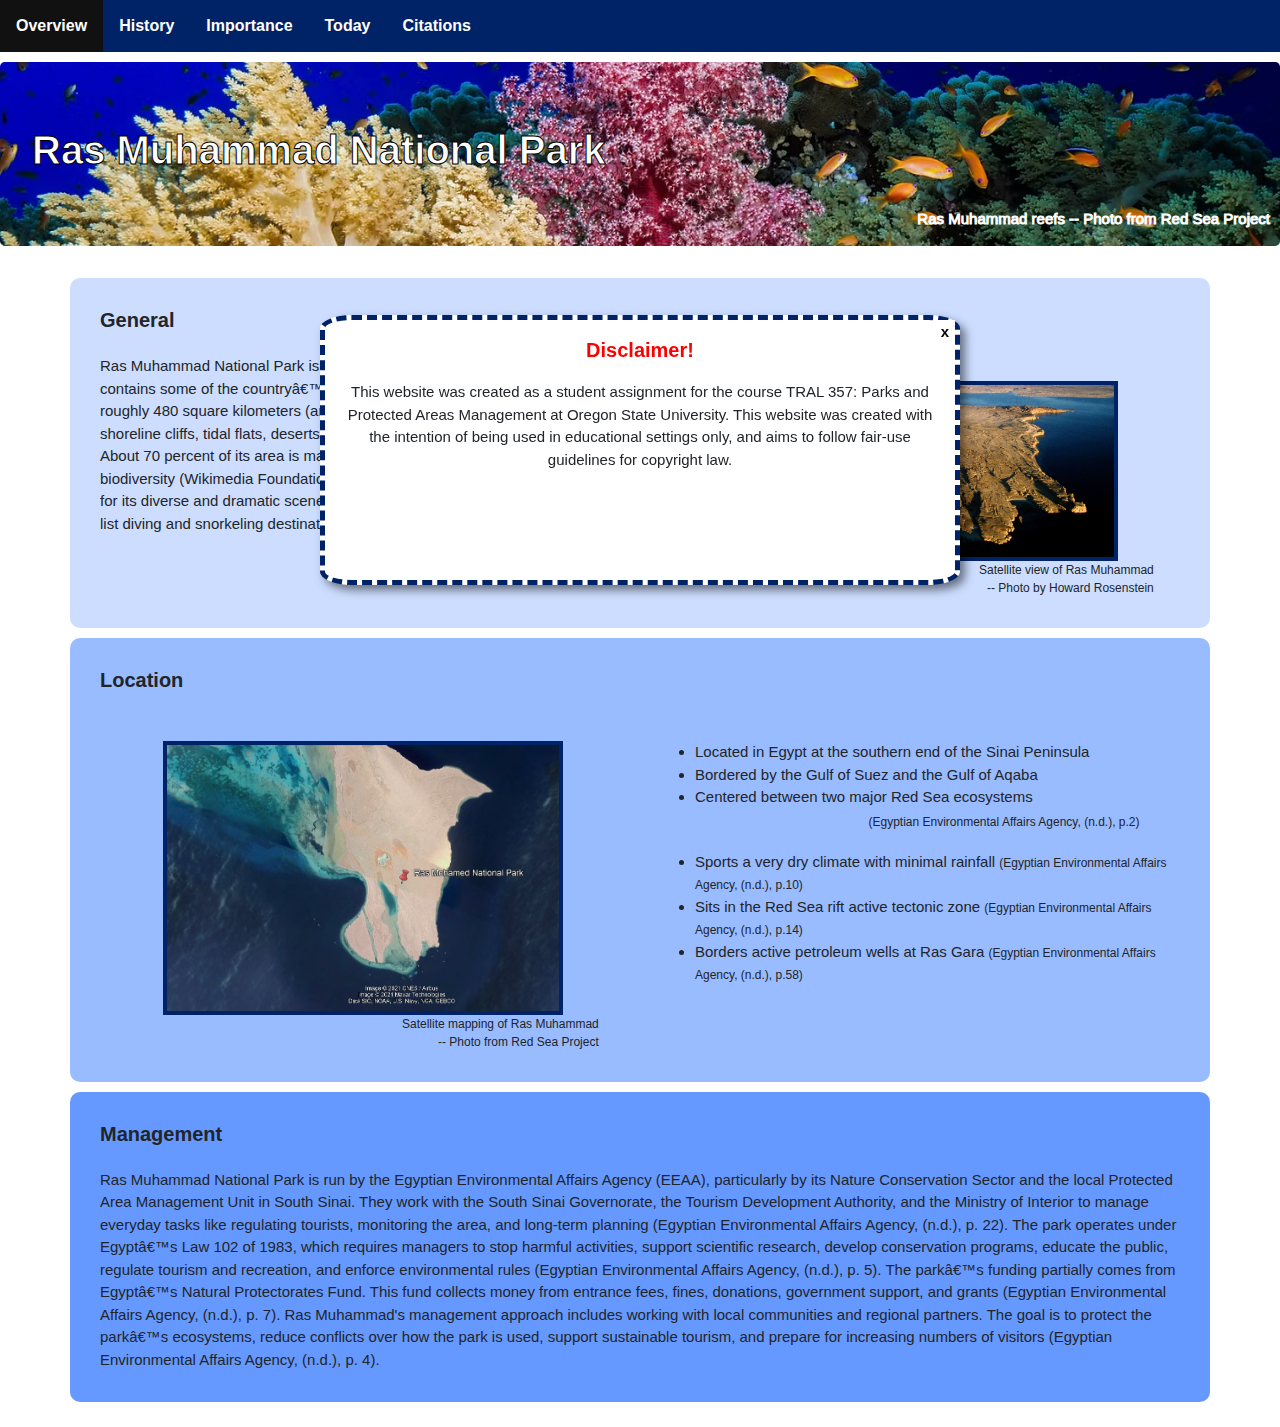
<file: index.html>
<!DOCTYPE html>
        <head>
                <title>Ras Muhammad National Park Website</title>
		<link rel="stylesheet" href="https://cdn.jsdelivr.net/npm/bootstrap@4.3.1/dist/css/bootstrap.min.css" integrity="sha384-ggOyR0iXCbMQv3Xipma34MD+dH/1fQ784/j6cY/iJTQUOhcWr7x9JvoRxT2MZw1T" crossorigin="anonymous">
                <link rel="stylesheet" href="style.css?v=6">
                <script src="index.js" charset="utf-8" defer></script>  
        </head>
        <body>
                <ul class = "nav-bar">
                        <li><a href="./index.html">Overview</a></li>
                        <li><a href="./history.html">History</a></li>
                        <li><a href="./purpose.html">Importance</a></li>
                        <li><a href="./today.html">Today</a></li>
			<li><a href="./citations.html">Citations</a></li>
                </ul>

		<div class="jumbotron" id="index-jumbo">
  			<h1>Ras Muhammad National Park</h1>
			<p class="jumbo-citation">Ras Muhammad reefs -- Photo from Red Sea Project </p>
		</div>


		<div id="intro-box" class="overlay">
			<p class="disclaimer">Disclaimer!</p> 
			<p> This website was created as a student assignment for the course TRAL 
				357: Parks and Protected Areas Management at Oregon State University. This website was created with the 
				intention of being used in educational settings only, and aims to follow fair-use guidelines for copyright law.
      			</p>
     			<button id="close-intro">x</button>
    		</div>


		<div class = "container">
		<div class = "row" id = "gen-row1">
			<div class="col-md-12">
                                <h5>General</h5>
                        </div>
			<div class = "col-md-6">
				<p>Ras Muhammad National Park is Egypt’s very first national park, and contains some of the country’s most well-known attractions. Covering roughly 480 square kilometers (around 185 square miles), the park includes shoreline cliffs, tidal flats, deserts, mangrove forests, and Red Sea coral reefs. About 70 percent of its area is marine, and its water supports exceptional biodiversity (Wikimedia Foundation, 2025). Today the park is recognized both for its diverse and dramatic scenery and for its reputation as a common bucket list diving and snorkeling destination.</p>
		</div>
			<div class = "col-md-6">
				<img class= "lil-image" style = "width: 400px; height: auto;" src = "./images/view.jpg">
				<p class = "lil-img-citations">Satellite view of Ras Muhammad <br> -- Photo by Howard Rosenstein</p>
                        </div>
		</div>
		
		<div class = "row" id = "gen-row2">
			<div class="col-md-12">
				<h5>Location</h5>
			</div>
                        <div class = "col-md-6">
                                <img class= "lil-image" style = "width: 400px; height: auto;" src = "./images/map.jpg">
				<p class = "lil-img-citations">Satellite mapping of Ras Muhammad <br> -- Photo from Red Sea Project</p>
                        </div>
                        <div class = "col-md-6">
				<ul id="number-one">
					<li> Located in Egypt at the southern end of the Sinai Peninsula</li>
					<li> Bordered by the Gulf of Suez and the Gulf of Aqaba</li>
					<li>Centered between two major Red Sea ecosystems</li>
				</ul>
				<p id = "loc-citation">(Egyptian Environmental Affairs Agency, (n.d.), p.2)</p>
				<ul>
					<li> Sports a very dry climate with minimal rainfall <span class = "loc-cit">(Egyptian Environmental Affairs Agency, (n.d.), p.10)</span></li>
					<li>Sits in the Red Sea rift active tectonic zone <span class = "loc-cit">(Egyptian Environmental Affairs Agency, (n.d.), p.14)</span></li>
					<li> Borders active petroleum wells at Ras Gara <span class = "loc-cit">(Egyptian Environmental Affairs Agency, (n.d.), p.58)</span></li>
                        	</ul>
			</div>
                </div>

		<div class = "bottom row" id = "gen-row3">
			<div class="col-md-12">
				<h5>Management</h5>
				<p>Ras Muhammad National Park is run by the Egyptian Environmental Affairs Agency (EEAA), particularly by its Nature Conservation Sector and the local Protected Area Management Unit in South Sinai. They work with the South Sinai Governorate, the Tourism Development Authority, and the Ministry of Interior to manage everyday tasks like regulating tourists, monitoring the area, and long-term planning (Egyptian Environmental Affairs Agency, (n.d.), p. 22).

The park operates under Egypt’s Law 102 of 1983, which requires managers to stop harmful activities, support scientific research, develop conservation programs, educate the public, regulate tourism and recreation, and enforce environmental rules (Egyptian Environmental Affairs Agency, (n.d.), p. 5).

The park’s funding partially comes from Egypt’s Natural Protectorates Fund. This fund collects money from entrance fees, fines, donations, government support, and grants (Egyptian Environmental Affairs Agency, (n.d.), p. 7).

Ras Muhammad's management approach includes working with local communities and regional partners. The goal is to protect the park’s ecosystems, reduce conflicts over how the park is used, support sustainable tourism, and prepare for increasing numbers of visitors (Egyptian Environmental Affairs Agency, (n.d.), p. 4). </p>
			</div>
                </div>
		</div>
        </body>
</html>
</file>
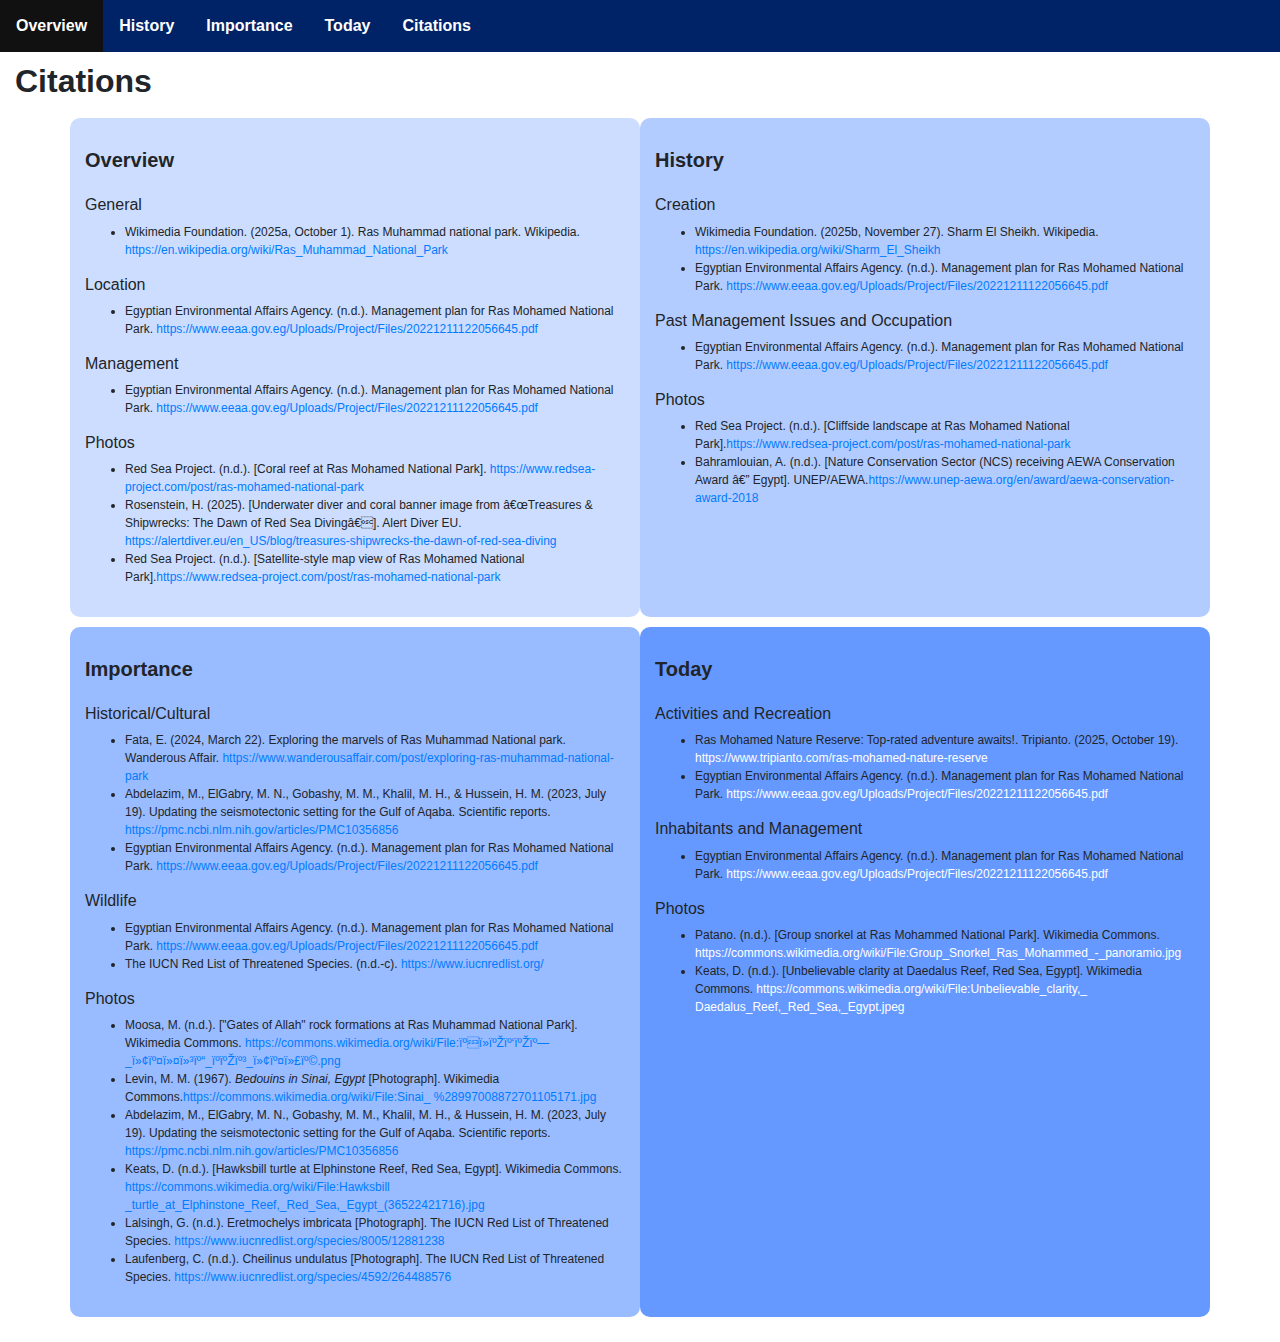
<file: citations.html>
<!DOCTYPE html>
        <head>
                <title>Ras Muhammad National Park Citations</title>
		<link rel="stylesheet" href="https://cdn.jsdelivr.net/npm/bootstrap@4.3.1/dist/css/bootstrap.min.css" integrity="sha384-ggOyR0iXCbMQv3Xipma34MD+dH/1fQ784/j6cY/iJTQUOhcWr7x9JvoRxT2MZw1T" crossorigin="anonymous">
		<link rel="stylesheet" href="style.css?v=6">
                <script src="index.js" charset="utf-8" defer></script>  
        </head>
        <body>
                <ul class = "nav-bar">
                        <li><a href="./index.html">Overview</a></li>
                        <li><a href="./history.html">History</a></li>
                        <li><a href="./purpose.html">Importance</a></li>
                        <li><a href="./today.html">Today</a></li>
			<li><a href="./citations.html">Citations</a></li>
                </ul>

		<h2 style="padding-left: 15px; font-weight: 600;"> Citations </h2>

		<div class = "container">	
		<div class = "row">
                        <div class = "col-md-6" id="cit-col1a">
                                <h5>Overview</h5>
				<h6>General</h6>
				<ul>
					<li class = "citations">Wikimedia Foundation. (2025a, October 1). Ras Muhammad national park. 
					Wikipedia. <a href="https://en.wikipedia.org/wiki/Ras_Muhammad_National_Park">https://en.wikipedia.org/wiki/Ras_Muhammad_National_Park</a></li>
				</ul>
				<h6>Location</h6>
				<ul>
					<li class="citations">Egyptian Environmental Affairs Agency. (n.d.). Management plan for Ras Mohamed National Park. <a href="https://www.eeaa.gov.eg/Uploads/Project/Files/20221211122056645.pdf">https://www.eeaa.gov.eg/Uploads/Project/Files/20221211122056645.pdf</a></li>
				</ul>
				<h6>Management</h6>
				<ul>
					<li class="citations">Egyptian Environmental Affairs Agency. (n.d.). Management plan for Ras Mohamed National Park. <a href="https://www.eeaa.gov.eg/Uploads/Project/Files/20221211122056645.pdf">https://www.eeaa.gov.eg/Uploads/Project/Files/20221211122056645.pdf</a></li>
				</ul>
				<h6>Photos</h6>
				<ul>
					<li class = "citations">Red Sea Project. (n.d.). [Coral reef at Ras Mohamed National Park]. <a href="https://www.redsea-project.com/post/ras-mohamed-national-park">https://www.redsea-project.com/post/ras-mohamed-national-park</a></li>
					<li class = "citations">Rosenstein, H. (2025). [Underwater diver and coral banner image from “Treasures & Shipwrecks: The Dawn of Red Sea Diving”]. Alert Diver EU.<a href = "https://alertdiver.eu/en_US/blog/treasures-shipwrecks-the-dawn-of-red-sea-diving"> https://alertdiver.eu/en_US/blog/treasures-shipwrecks-the-dawn-of-red-sea-diving</a></li>
					<li class = "citations"> Red Sea Project. (n.d.). [Satellite-style map view of Ras Mohamed National Park].<a href="https://www.redsea-project.com/post/ras-mohamed-national-park">https://www.redsea-project.com/post/ras-mohamed-national-park</a></li>
				</ul>
                        </div>

                        <div class = "col-md-6" id="cit-col2a">
                                <h5>History</h5>
				<h6>Creation</h6>
				<ul>
					<li class = "citations">Wikimedia Foundation. (2025b, November 27). Sharm El Sheikh. Wikipedia. <a href="https://en.wikipedia.org/wiki/Sharm_El_Sheikh">https://en.wikipedia.org/wiki/Sharm_El_Sheikh</a></li>
					<li class="citations">Egyptian Environmental Affairs Agency. (n.d.). Management plan for Ras Mohamed National Park. <a href="https://www.eeaa.gov.eg/Uploads/Project/Files/20221211122056645.pdf">https://www.eeaa.gov.eg/Uploads/Project/Files/20221211122056645.pdf</a></li>

                        	</ul>
				<h6>Past Management Issues and Occupation</h6>
				<ul>
					<li class="citations">Egyptian Environmental Affairs Agency. (n.d.). Management plan for Ras Mohamed National Park. <a href="https://www.eeaa.gov.eg/Uploads/Project/Files/20221211122056645.pdf">https://www.eeaa.gov.eg/Uploads/Project/Files/20221211122056645.pdf</a></li>
				</ul>
				<h6>Photos</h6>
				<ul>
					<li class = "citations">Red Sea Project. (n.d.). [Cliffside landscape at Ras Mohamed National Park].<a href="https://www.redsea-project.com/post/ras-mohamed-national-park">https://www.redsea-project.com/post/ras-mohamed-national-park</a></li>
					<li class = "citations">Bahramlouian, A. (n.d.). [Nature Conservation Sector (NCS) receiving AEWA Conservation Award — Egypt]. UNEP/AEWA.<a href= "https://www.unep-aewa.org/en/award/aewa-conservation-award-2018">https://www.unep-aewa.org/en/award/aewa-conservation-award-2018</a></li>
				</ul>
			</div>
                </div>
                <div class = "bottom row">
                        <div class = "col-md-6" id="cit-col1b">
                                <h5>Importance</h5>
                                <h6>Historical/Cultural</h6>
				<ul>
					<li class = "citations">Fata, E. (2024, March 22). Exploring the marvels of Ras Muhammad National park. Wanderous Affair. <a href = "https://www.wanderousaffair.com/post/exploring-ras-muhammad-national-park">https://www.wanderousaffair.com/post/exploring-ras-muhammad-national-park </a></li>
					<li class = "citations">Abdelazim, M., ElGabry, M. N., Gobashy, M. M., Khalil, M. H., & Hussein, H. M. (2023, July 19). Updating the seismotectonic setting for the Gulf of Aqaba. Scientific reports. <a href = "https://pmc.ncbi.nlm.nih.gov/articles/PMC10356856">https://pmc.ncbi.nlm.nih.gov/articles/PMC10356856 </a></li>	
					<li class="citations">Egyptian Environmental Affairs Agency. (n.d.). Management plan for Ras Mohamed National Park. <a href="https://www.eeaa.gov.eg/Uploads/Project/Files/20221211122056645.pdf">https://www.eeaa.gov.eg/Uploads/Project/Files/20221211122056645.pdf</a></li>
				</ul>
				<h6>Wildlife</h6>
				<ul>
					<li class="citations">Egyptian Environmental Affairs Agency. (n.d.). Management plan for Ras Mohamed National Park. <a href="https://www.eeaa.gov.eg/Uploads/Project/Files/20221211122056645.pdf">https://www.eeaa.gov.eg/Uploads/Project/Files/20221211122056645.pdf</a></li>
					<li class = "citations">The IUCN Red List of Threatened Species. (n.d.-c). <a href = "https://www.iucnredlist.org/">https://www.iucnredlist.org/ </a></li>
				</ul>
				<h6>Photos</h6>
				<ul>
					<li class = "citations">Moosa, M. (n.d.). ["Gates of Allah" rock formations at Ras Muhammad National Park]. Wikimedia Commons. <a href = "https://commons.wikimedia.org/wiki/File:%D8%A8%D9%88%D8%A7%D8%A8%D8%A7%D8%AA_%D9%85%D8%AD%D9%85%D9%8A%D9%87_%D8%B1%D8%A7%D8%B3_%D9%85%D8%AD%D9%85%D8%AF.png
">https://commons.wikimedia.org/wiki/File:ﺏﻭﺎﺑﺎﺗ_ﻢﺤﻤﻳﺓ_ﺭﺎﺳ_ﻢﺤﻣﺩ.png</a></li>
					<li class="citations">Levin, M. M. (1967). <i>Bedouins in Sinai, Egypt</i> [Photograph]. Wikimedia Commons.<a href="https://commons.wikimedia.org/wiki/File:Sinai_(997008872701105171.jpg">https://commons.wikimedia.org/wiki/File:Sinai_ %28997008872701105171.jpg</a></li>
					<li class = "citations">Abdelazim, M., ElGabry, M. N., Gobashy, M. M., Khalil, M. H., & Hussein, H. M. (2023, July 19). Updating the seismotectonic setting for the Gulf of Aqaba. Scientific reports. <a href = "https://pmc.ncbi.nlm.nih.gov/articles/PMC10356856">https://pmc.ncbi.nlm.nih.gov/articles/PMC10356856 </a></li>
					<li class="citations">Keats, D. (n.d.). [Hawksbill turtle at Elphinstone Reef, Red Sea, Egypt]. Wikimedia Commons. <a href = "https://commons.wikimedia.org/wiki/File:Hawksbill_turtle_at_Elphinstone_Reef,_Red_Sea,_Egypt_(36522421716).jpg">https://commons.wikimedia.org/wiki/File:Hawksbill _turtle_at_Elphinstone_Reef,_Red_Sea,_Egypt_(36522421716).jpg</a></li>
					<li class="citations">Lalsingh, G. (n.d.). Eretmochelys imbricata [Photograph]. The IUCN Red List of Threatened Species. <a href = "https://www.iucnredlist.org/species/8005/12881238">https://www.iucnredlist.org/species/8005/12881238</a></li>
					<li class="citations">Laufenberg, C. (n.d.). Cheilinus undulatus [Photograph]. The IUCN Red List of Threatened Species. <a href="https://www.iucnredlist.org/species/4592/264488576">https://www.iucnredlist.org/species/4592/264488576</a></li>
				</ul>
                        </div>

                        <div class = "col-md-6" id="cit-col2b">
				<h5>Today</h5>
				<h6>Activities and Recreation</h6>
				<ul>
					<li class = "whit citations">Ras Mohamed Nature Reserve: Top-rated adventure awaits!. Tripianto. (2025, October 19). <a href="https://www.tripianto.com/ras-mohamed-nature-reserve">https://www.tripianto.com/ras-mohamed-nature-reserve</a></li>
					<li class="whit citations">Egyptian Environmental Affairs Agency. (n.d.). Management plan for Ras Mohamed National Park. <a href="https://www.eeaa.gov.eg/Uploads/Project/Files/20221211122056645.pdf">https://www.eeaa.gov.eg/Uploads/Project/Files/20221211122056645.pdf</a></li>
                        	</ul>
				<h6>Inhabitants and Management</h6>
				<ul>
					<li class="whit citations">Egyptian Environmental Affairs Agency. (n.d.). Management plan for Ras Mohamed National Park. <a href="https://www.eeaa.gov.eg/Uploads/Project/Files/20221211122056645.pdf">https://www.eeaa.gov.eg/Uploads/Project/Files/20221211122056645.pdf</a></li>
				</ul>
				<h6>Photos</h6>
				<ul>
					<li class="whit citations">Patano. (n.d.). [Group snorkel at Ras Mohammed National Park]. Wikimedia Commons. <a href="https://commons.wikimedia.org/wiki/File:Group_Snorkel_Ras_Mohammed_-_panoramio.jpg">https://commons.wikimedia.org/wiki/File:Group_Snorkel_Ras_Mohammed_-_panoramio.jpg</a></li>
					<li class="whit citations">Keats, D. (n.d.). [Unbelievable clarity at Daedalus Reef, Red Sea, Egypt]. Wikimedia Commons.<a href="https://commons.wikimedia.org/wiki/File:Unbelievable_clarity,_Daedalus_Reef,_Red_Sea,_Egypt.jpeg"> https://commons.wikimedia.org/wiki/File:Unbelievable_clarity,_ Daedalus_Reef,_Red_Sea,_Egypt.jpeg</a></li>
				</ul>
			</div>
                </div>
		</div>


        </body>
</html>
</file>
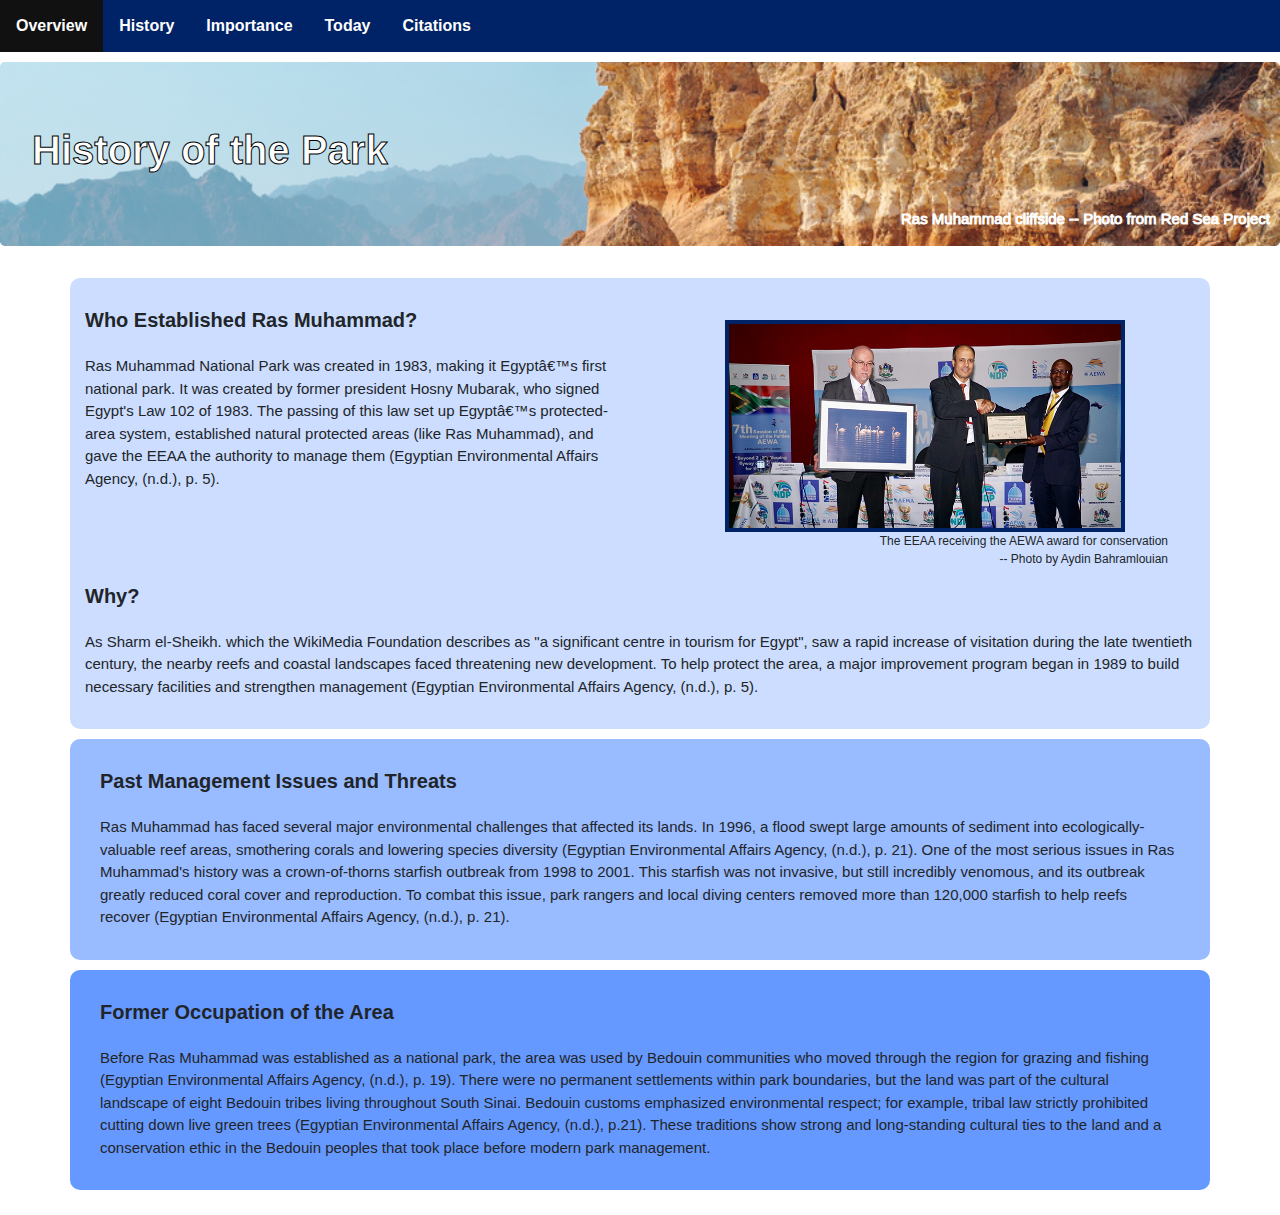
<file: history.html>
<!DOCTYPE html>
        <head>
                <title>Ras Muhammad National Park History</title>
                <link rel="stylesheet" href="https://cdn.jsdelivr.net/npm/bootstrap@4.3.1/dist/css/bootstrap.min.css" integrity="sha384-ggOyR0iXCbMQv3Xipma34MD+dH/1fQ784/j6cY/iJTQUOhcWr7x9JvoRxT2MZw1T" crossorigin="anonymous">
		<link rel="stylesheet" href="style.css?v=6">
                <script src="index.js" charset="utf-8" defer></script>  
        </head>
        <body>
                <ul class = "nav-bar">
                        <li><a href="./index.html">Overview</a></li>
                        <li><a href="./history.html">History</a></li>
                        <li><a href="./purpose.html">Importance</a></li>
                        <li><a href="./today.html">Today</a></li>
			<li><a href="./citations.html">Citations</a></li>
                </ul>

		<div class="jumbotron" id="history-jumbo">
			<h1> History of the Park</h1>
			<p class="jumbo-citation">Ras Muhammad cliffside -- Photo from Red Sea Project </p>
		</div>

		<div class = "container">
                <div class = "row" id="his-row1">
			<div class = "row">
			<div class = "col-md-6">
				<h5>Who Established Ras Muhammad?</h5>
					<p>Ras Muhammad National Park was created in 1983, making it Egypt’s first national park. It was created by former president Hosny Mubarak, who signed Egypt's Law 102 of 1983. The passing of this law set up Egypt’s protected-area system, established natural protected areas (like Ras Muhammad), and gave the EEAA the authority to manage them (Egyptian Environmental Affairs Agency, (n.d.), p. 5). </p>
			</div>
			<div class = "col-md-6">
				<img class= "lil-image" style = "width: 400px; height: auto;" src = "./images/eeaa.jpg">
				<p class = "lil-img-citations">The EEAA receiving the AEWA award for conservation<br> -- Photo by Aydin Bahramlouian</p>
                        </div>
                	</div>
			<div class = "row">
			<div class = "col-md-12">
				<h5 id="why">Why?</h5>
                                        <p>As Sharm el-Sheikh. which the WikiMedia Foundation describes as "a significant centre in tourism for Egypt", saw a rapid increase of visitation during the late twentieth century, the nearby reefs and coastal landscapes faced threatening new development. To help protect the area, a major improvement program began in 1989 to build necessary facilities and strengthen management (Egyptian Environmental Affairs Agency, (n.d.), p. 5).</p>
			</div>
		</div>
		</div>
                <div class = "row" id="his-row2">
			<div class = "col-md-12">
                        <h5>Past Management Issues and Threats</h5>
				<p>Ras Muhammad has faced several major environmental challenges that affected its lands. In 1996, a flood swept large amounts of sediment into ecologically-valuable reef areas, smothering corals and lowering species diversity (Egyptian Environmental Affairs Agency, (n.d.), p. 21). One of the most serious issues in Ras Muhammad's history was a crown-of-thorns starfish outbreak from 1998 to 2001. This starfish was not invasive, but still incredibly venomous, and its outbreak greatly reduced coral cover and reproduction. To combat this issue, park rangers and local diving centers removed more than 120,000 starfish to help reefs recover (Egyptian Environmental Affairs Agency, (n.d.), p. 21).</p>
			</div>
                </div>

                <div class = "bottom row" id="his-row3">
			<div class = "col-md-12">
			<h5>Former Occupation of the Area</h5>
                        <p>Before Ras Muhammad was established as a national park, the area was used by Bedouin communities who moved through the region for grazing and fishing (Egyptian Environmental Affairs Agency, (n.d.), p. 19). There were no permanent settlements within park boundaries, but the land was part of the cultural landscape of eight Bedouin tribes living throughout South Sinai. Bedouin customs emphasized environmental respect; for example, tribal law strictly prohibited cutting down live green trees (Egyptian Environmental Affairs Agency, (n.d.), p.21). These traditions show strong and long-standing cultural ties to the land and a conservation ethic in the Bedouin peoples that took place before modern park management.</p>
			</div>
                </div>
		</div>
        </body>
</html>
</file>
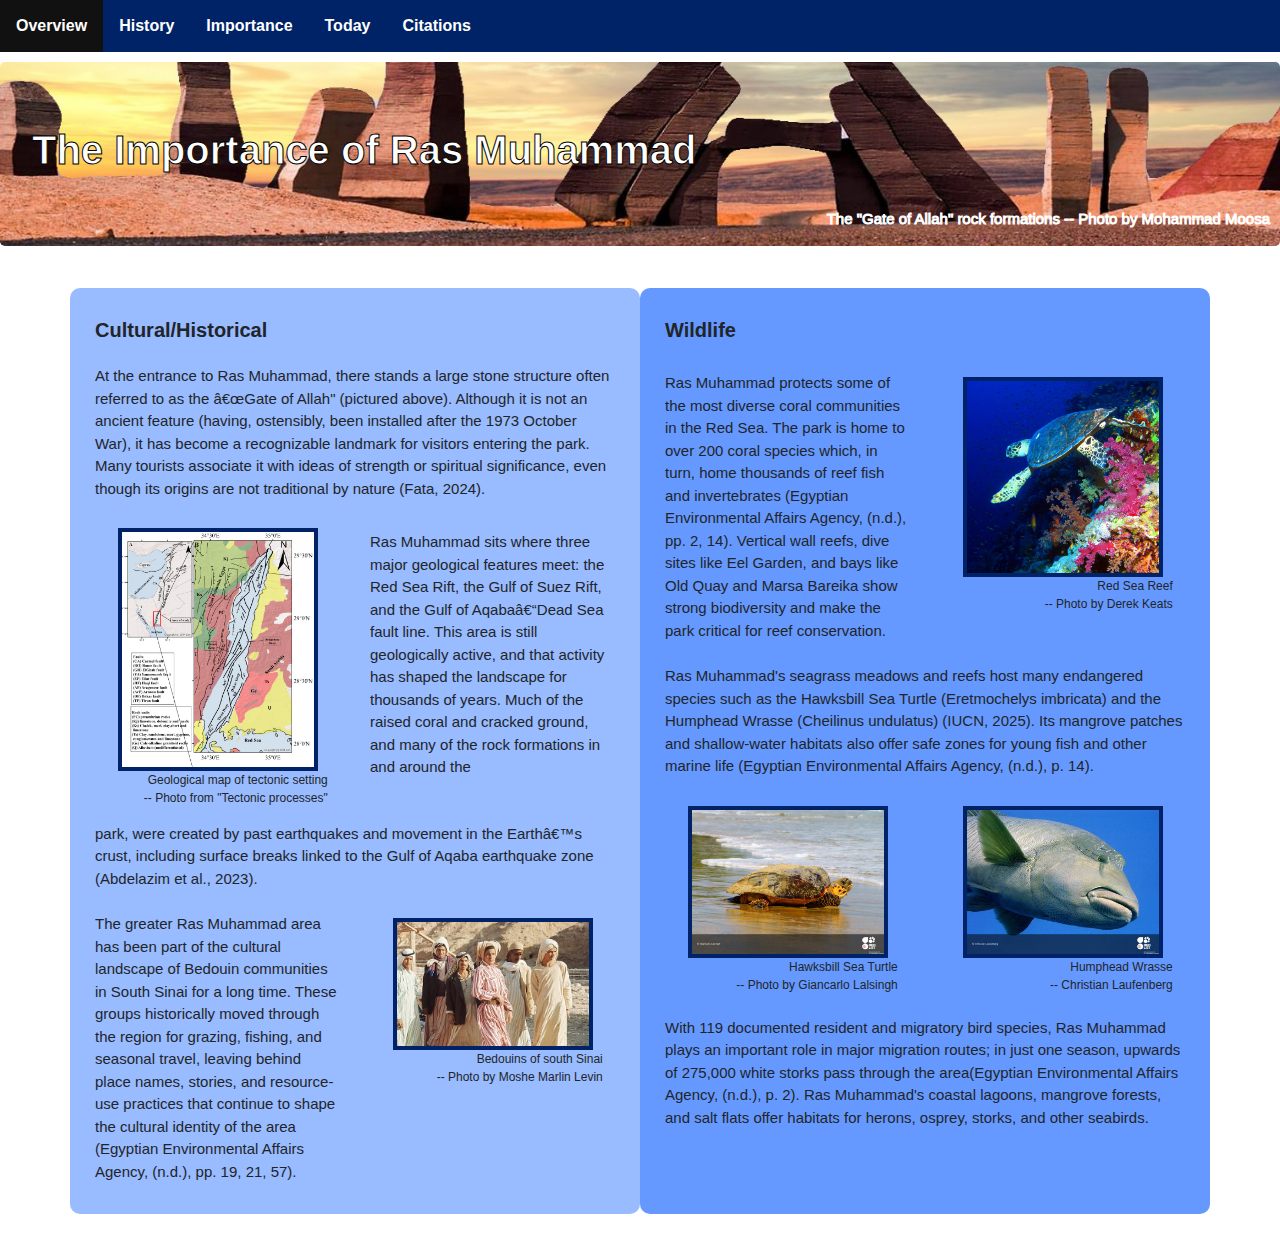
<file: purpose.html>
<!DOCTYPE html>
        <head>
                <title>Ras Muhammad National Park Citations</title>
                <link rel="stylesheet" href="https://cdn.jsdelivr.net/npm/bootstrap@4.3.1/dist/css/bootstrap.min.css" integrity="sha384-ggOyR0iXCbMQv3Xipma34MD+dH/1fQ784/j6cY/iJTQUOhcWr7x9JvoRxT2MZw1T" crossorigin="anonymous">
		<link rel="stylesheet" href="style.css?v=6">
                <script src="index.js" charset="utf-8" defer></script>  
        </head>
        <body>
                <ul class = "nav-bar">
                        <li><a href="./index.html">Overview</a></li>
                        <li><a href="./history.html">History</a></li>
                        <li><a href="./purpose.html">Importance</a></li>
                        <li><a href="./today.html">Today</a></li>
			<li><a href="./citations.html">Citations</a></li>
                </ul>

		<div class="jumbotron" id="imp-jumbo">
			<h1> The Importance of Ras Muhammad </h1>
			<p class="jumbo-citation">The "Gate of Allah" rock formations -- Photo by Mohammad Moosa</p>
		</div>
		<div class = "container">
		<div class = "bottom row">
			<div class = "col-md-6" id = "imp-col1">
                        	<h5>Cultural/Historical</h5>
				<div class = "row">
					<div class = "col-md-12">
                               			 <p>At the entrance to Ras Muhammad, there stands a large stone structure often referred to as the “Gate of Allah" (pictured above). Although it is not an ancient feature (having, ostensibly, been installed after the 1973 October War), it has become a recognizable landmark for visitors entering the park. Many tourists associate it with ideas of strength or spiritual significance, even though its origins are not traditional by nature (Fata, 2024).</p>
                        		</div>
				</div>
				<div class = "row">
                                        <div class = "col-md-6" style = "margin-bottom: 0;">
						<img class= "lil-image" style = "width: 200px; height: auto; margin-top: 5%;" src = "./images/crack.jpg">
                                                <p class = "lil-img-citations">Geological map of tectonic setting <br> -- Photo from "Tectonic processes"</p>
                                        </div>
                                        <div class = "col-md-6" style = "margin-bottom: 0;">
						<p style="padding-top: 15px; margin-bottom: 0; padding-bottom: 0;">Ras Muhammad sits where three major geological features meet: the Red Sea Rift, the Gulf of Suez Rift, and the Gulf of Aqaba–Dead Sea fault line. This area is still geologically active, and that activity has shaped the landscape for thousands of years. Much of the raised coral and cracked ground, and many of the rock formations in and around the </p>
                                        </div>
				<div class = "col-md-12" style = "margin-top: 0;">
					<p style = "margin-top: 0;">park, were created by past earthquakes and movement in the Earth’s crust, including surface breaks linked to the Gulf of Aqaba earthquake zone (Abdelazim et al., 2023).</p>
				</div>
				</div>
				<div class = "row" style = "margin-bottom: 0;">
                                        <div class = "col-md-6" style = "margin-bottom: 0;">
                                                <p style="padding-top: 7px"> The greater Ras Muhammad area has been part of the cultural landscape of Bedouin communities in South Sinai for a long time. These groups historically moved through the region for grazing, fishing, and seasonal travel, leaving behind place names, stories, and resource-use practices that continue to shape the cultural identity of the area (Egyptian Environmental Affairs Agency, (n.d.), pp. 19, 21, 57).</p>
                                        </div>
					<div class = "col-md-6" style = "margin-bottom: 0;">
						<img class= "lil-image" style = "width: 200px; height: auto;" src = "./images/tribe.jpg">
                                                <p class = "lil-img-citations">Bedouins of south Sinai <br> -- Photo by Moshe Marlin Levin</p>

                                        </div>
				</div>
			</div>
			<div class = "col-md-6" id = "imp-col2">
                                <h5>Wildlife</h5>
				<div class = "row">
					<div class = "col-md-6">
						<p style="padding-top: 7px;">
 Ras Muhammad protects some of the most diverse coral communities in the Red Sea. The park is home to over 200 coral species which, in turn, home thousands of reef fish and invertebrates (Egyptian Environmental Affairs Agency, (n.d.), pp. 2, 14). Vertical wall reefs, dive sites like Eel Garden, and bays like Old Quay and Marsa Bareika show strong biodiversity and make the park critical for reef conservation.</p>
                		        </div>
                        		<div class = "col-md-6">
                               			<img class= "lil-image" style = "width: 200px; height: auto;" src = "./images/red_sea_reef.jpg">
						<p class = "lil-img-citations">Red Sea Reef <br> -- Photo by Derek Keats</p>
                        		</div>
				</div>
				<div class = "row">
                                        <div class = "col-md-12">
                                                <p style="padding-top: 7px;">
 Ras Muhammad's seagrass meadows and reefs host many endangered species such as the Hawksbill Sea Turtle (Eretmochelys imbricata) and the Humphead Wrasse (Cheilinus undulatus) (IUCN, 2025). Its mangrove patches and shallow-water habitats also offer safe zones for young fish and other marine life (Egyptian Environmental Affairs Agency, (n.d.), p. 14).
</p>
                                	</div>
				</div>
				<div class = "row">
                                        <div class = "col-md-6">
                                                <img class= "lil-image" style = "width: 200px; height: auto;" src = "./images/hawksbill.jpg">
                                                <p class = "lil-img-citations">Hawksbill Sea Turtle <br> -- Photo by Giancarlo Lalsingh</p>
                                        </div>
					<div class = "col-md-6">
                                                <img class= "lil-image" style = "width: 200px; height: auto;" src = "./images/humphead.jpg">
                                                <p class = "lil-img-citations">Humphead Wrasse <br> -- Christian Laufenberg</p>
                                        </div>
                                </div>
				<div class = "row">
                                        <div class = "col-md-12">
                                                <p style="padding-top: 7px;">
 With 119 documented resident and migratory bird species, Ras Muhammad plays an important role in major  migration routes; in just one season, upwards of 275,000 white storks pass through the area(Egyptian Environmental Affairs Agency, (n.d.), p. 2). Ras Muhammad's coastal lagoons, mangrove forests, and salt flats offer habitats for herons, osprey, storks, and other seabirds.
</p>
                                        </div>
                                </div>
			</div>
		</div>
		</div>

        </body>
</html>
</file>
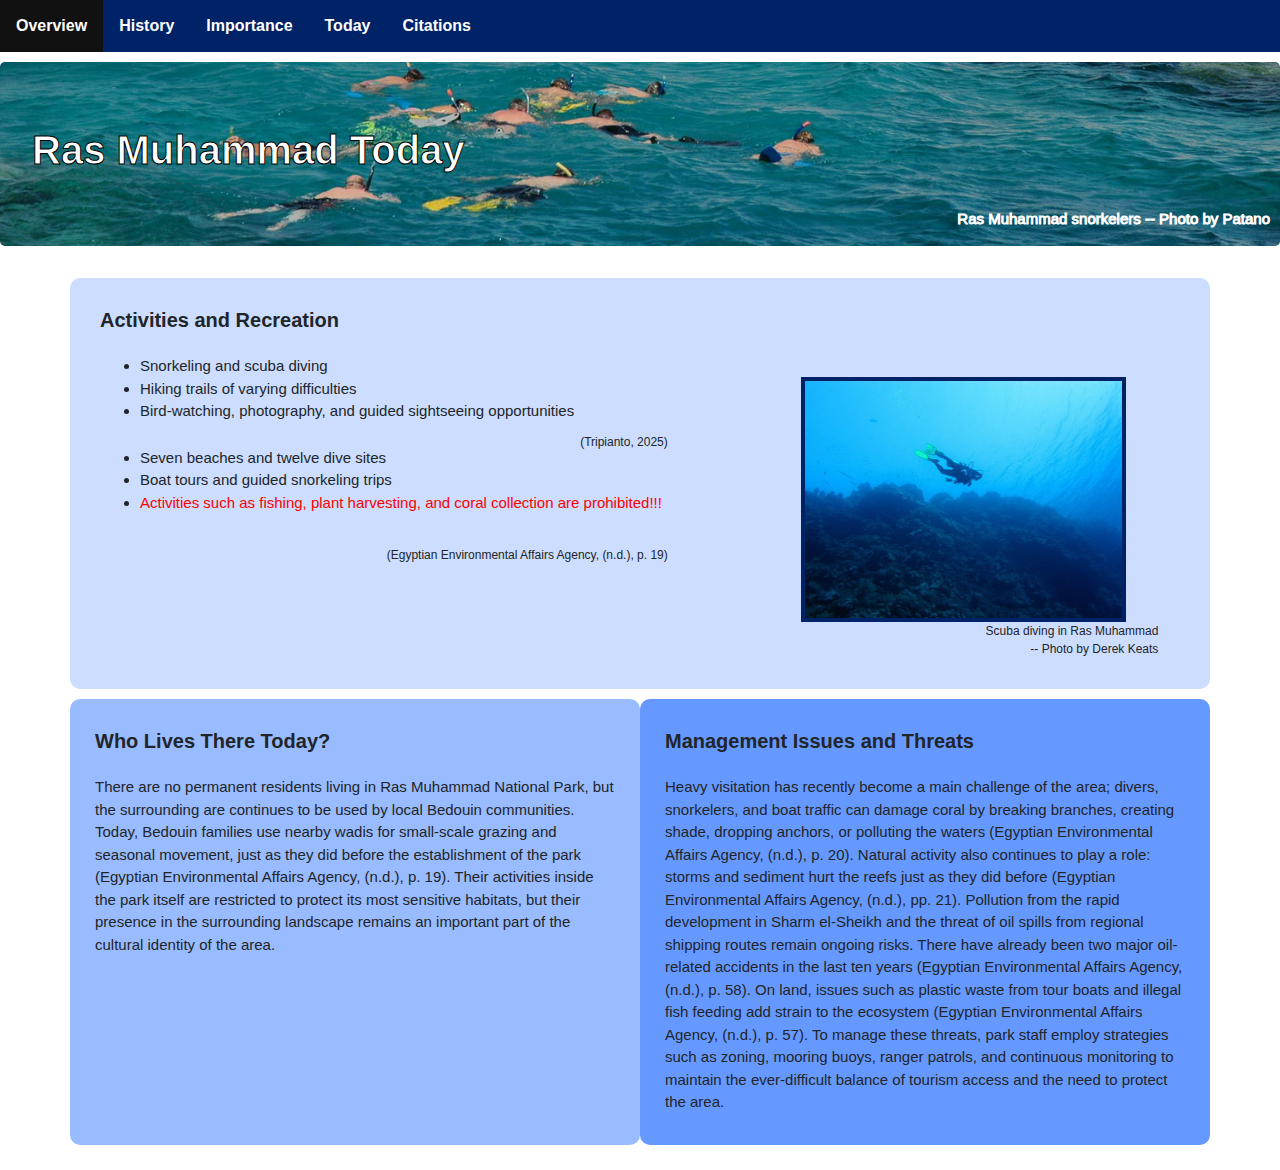
<file: today.html>
<!DOCTYPE html>
        <head>
                <title>Ras Muhammad National Park Today</title>
                <link rel="stylesheet" href="https://cdn.jsdelivr.net/npm/bootstrap@4.3.1/dist/css/bootstrap.min.css" integrity="sha384-ggOyR0iXCbMQv3Xipma34MD+dH/1fQ784/j6cY/iJTQUOhcWr7x9JvoRxT2MZw1T" crossorigin="anonymous">
		<link rel="stylesheet" href="style.css?v=6">
                <script src="index.js" charset="utf-8" defer></script>  
        </head>
        <body>
                <ul class = "nav-bar">
                        <li><a href="./index.html">Overview</a></li>
                        <li><a href="./history.html">History</a></li>
                        <li><a href="./purpose.html">Importance</a></li>
                        <li><a href="./today.html">Today</a></li>
			<li><a href="./citations.html">Citations</a></li>
                </ul>
		
		 <div class="jumbotron" id="today-jumbo">
                        <h1>Ras Muhammad Today</h1>
			<p class="jumbo-citation">Ras Muhammad snorkelers -- Photo by Patano </p>
                </div>

		<div class = "container">
		<div class = "row" id = "today-row1">
			<div class = "col-md-12">
				<h5>Activities and Recreation</h5>
			</div>
                        <div class = "col-md-7">
				<ul id="number-one">
                                        <li> Snorkeling and scuba diving</li>
                                        <li> Hiking trails of varying difficulties</li>
					<li> Bird-watching, photography, and guided sightseeing opportunities</li>
                                </ul>
                                <p id = "tod-citation-one">(Tripianto, 2025)</p>
                                <ul id="number-two">
                                        <li> Seven beaches and twelve dive sites</li>
                                        <li> Boat tours and guided snorkeling trips</li>
                                        <li> <span style= "color: red;">Activities such as fishing, plant harvesting, and coral collection are prohibited!!! </span></li>
                                </ul>
                                <p id = "tod-citation-two">(Egyptian Environmental Affairs Agency, (n.d.), p. 19)</p>
                        </div>
                        <div class = "col-md-5">
                                <img class= "lil-image" style = "width: 325px; height: auto;" src = "./images/red_diving.jpeg">
				<p class = "lil-img-citations">Scuba diving in Ras Muhammad<br>-- Photo by Derek Keats</p>
                        </div>
                </div>
		<div class = "bottom row">
			<div class = "col-md-6" id= "today-col1">
                        	<h5>Who Lives There Today?</h5>
                        	<p>There are no permanent residents living in Ras Muhammad National Park, but the surrounding are continues to be used by local Bedouin communities. Today, Bedouin families use nearby wadis for small-scale grazing and seasonal movement, just as they did before the establishment of the park (Egyptian Environmental Affairs Agency, (n.d.), p. 19). Their activities inside the park itself are restricted to protect its most sensitive habitats, but their presence in the surrounding landscape remains an important part of the cultural identity of the area.</p>
                	</div>

                	<div class = "col-md-6" id= "today-col2">
                        	<h5>Management Issues and Threats</h5>
                        	<p>Heavy visitation has recently become a main challenge of the area; divers, snorkelers, and boat traffic can damage coral by breaking branches, creating shade, dropping anchors, or polluting the waters (Egyptian Environmental Affairs Agency, (n.d.), p. 20). Natural activity also continues to play a role: storms and sediment hurt the reefs just as they did before (Egyptian Environmental Affairs Agency, (n.d.), pp. 21). Pollution from the rapid development in Sharm el-Sheikh and the threat of oil spills from regional shipping routes remain ongoing risks. There have already been two major oil-related accidents in the last ten years (Egyptian Environmental Affairs Agency, (n.d.), p. 58). On land, issues such as plastic waste from tour boats and illegal fish feeding add strain to the ecosystem (Egyptian Environmental Affairs Agency, (n.d.), p. 57). To manage these threats, park staff employ strategies such as zoning, mooring buoys, ranger patrols, and continuous monitoring to maintain the ever-difficult balance of tourism access and the need to protect the area.</p>
                	</div>
		</div>
		</div>

        </body>
</html>
</file>
<file: style.css>
ul.nav-bar {
  list-style-type: none;
  margin: 0;
  padding: 0;
  overflow: hidden;
  background-color: #002266;
  margin-bottom: 10px;
}

ul.nav-bar li {
  float: left;
}

ul.nav-bar li a {
  display: block;
  color: white;
  font-weight: 600;
  text-align: center;
  padding: 14px 16px;
  text-decoration: none;
}

ul.nav-bar li a:hover {
  background-color: #111111;
}

li.citations, #loc-citation {
	font-size: 12px !important;
}

.whit a{
	color: white;
}

p.fyi {
	font-size: 10px;
}

.hidden {
	display: none !important;
}

.overlay {
  position: fixed;
  z-index: 999;
}

#close-intro {
  
  position: absolute;
  right: 0;
  top: 0;
  color: black;
  font-size: 15px;
  font-weight: 600;
  border: none;
  background-color: white;
}

#intro-box {
  position: fixed;
  border: 5px dashed #002266;
  border-radius: 5%;
  width: 50%;
  height: 30%;
  left: 25%;
  top: 35%;
  padding: 15px;
  background-color: white;
  box-shadow: 5px 5px 10px rgba(0, 0, 0, 0.5);
  font-size: 15px;
  text-align: center;
}

.disclaimer {
	color: red;
	font-weight: 600;
	font-size: 20px;
	text-align: center;
}

.row p, .row li {
	font-size: 15px; 
}

.row h5 {
	font-weight: 600;
	padding-top: 15px;
	padding-bottom: 15px;
}

.row h5#why {
        padding-top: 0px !important;
}

.bottom {
	margin-bottom: 25px;
}

#gen-row1, #his-row1 {
	background-color: #ccddff;
	margin-top: 10px;
	border-radius: 10px;
	padding: 15px;
}

#gen-row2 ul {
	padding-top: 5%;
}

.loc-cit {
	font-size: 12px !important;
}

#gen-row2, #his-row2 {
        background-color: #99bbff;
        margin-top: 10px;
        border-radius: 10px;
	padding: 15px;
}

#gen-row3, #his-row3 {
        background-color: #6699ff;
        margin-top: 10px;
        border-radius: 10px;
	padding: 15px;
}

#imp-col1 {
	background-color: #99bbff;
        margin-top: 10px;
        border-radius: 10px;
	padding-top: 15px;
	padding-bottom: 15px;
	padding-right: 25px;
	padding-left: 25px;
}

#imp-col2 {
        background-color: #6699ff;
        margin-top: 10px;
        border-radius: 10px;
	padding-top: 15px;
        padding-bottom: 15px;
        padding-right: 25px;
        padding-left: 25px;
}

#today-row1 {
	background-color: #ccddff;
	margin-top: 10px;
	border-radius: 10px;
	padding: 15px;
}

#today-col1 {
        background-color: #99bbff;
        margin-top: 10px;
        border-radius: 10px;
	padding: 15px;
	padding-top: 15px;
        padding-bottom: 15px;
        padding-right: 25px;
        padding-left: 25px;
}

#today-col2 {
        background-color: #6699ff;
        margin-top: 10px;
	border-radius: 10px;
	padding: 15px;
	padding-top: 15px;
        padding-bottom: 15px;
        padding-right: 25px;
        padding-left: 25px;
}

#cit-col1a{
	background-color: #ccddff;
	margin-top: 10px;
        border-radius: 10px;
	padding: 15px;
}

#cit-col2a{
        background-color: #b3ccff;
        margin-top: 10px;
        border-radius: 10px;
	padding: 15px;
}

#cit-col1b{
        background-color: #99bbff;
        margin-top: 10px;
        border-radius: 10px;
	padding: 15px;
}

#cit-col2b{
        background-color: #6699ff;
        margin-top: 10px;
        border-radius: 10px;
	padding: 15px;
}

#index-jumbo{
	background-image: url("./images/reef.jpg"); 
}

#today-jumbo{
        background-image: url("./images/diving.jpg");
}

#imp-jumbo{
	background-image: url("./images/gates.png");
}

#history-jumbo{
	background-image: url("./images/cliff.jpg");
}

#index-jumbo,
#today-jumbo,
#imp-jumbo,
#history-jumbo {
    position: relative;
    background-size: cover;
    background-position: center;
    background-repeat: no-repeat;
    color: white;
    -webkit-text-stroke: 1px black;
}

.jumbo-citation {
    position: absolute;
    right: 10px;
    bottom: 0;
    color: white;
    font-size: 15px;
    -webkit-text-stroke: 1px white;
    max-width: 500px;
    white-space: normal;
}

.jumbotron h1 {
    font-weight: 600 !important;
}

.lil-image {
	display: block;
	margin-top: 5%;
	margin-left: auto;
	margin-right: auto;
	border: 4px solid #002266; 
}

.lil-img-citations {
	text-align: right;
	margin-right: 5%;
	font-size: 12px !important;
}

#loc-citation {
	position: absolute;
	right: 10%;
	bottom: 62.5%;
}

#tod-citation-one {
	font-size: 12px !important;
	position: absolute;
        right: 10%;
        bottom: 65%;
}

#tod-citation-two {
	font-size: 12px !important;
        position: absolute;
        right: 10%;
        bottom: 29.5%;
}

#number-two {
	padding-top : 8px;
}
</file>
